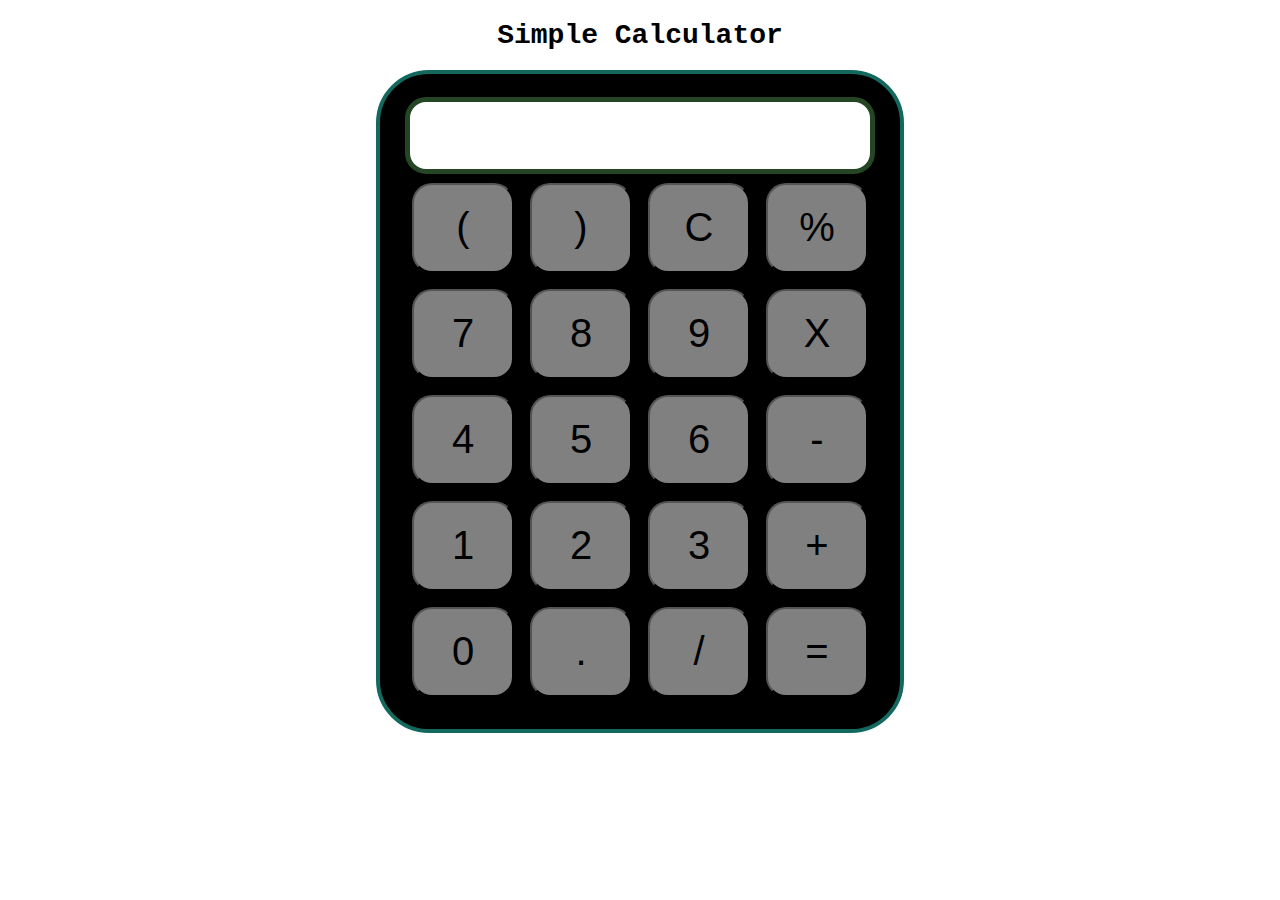
<file: Calculator/index.html>
<!DOCTYPE html>
<html lang="en">

<head>
    <meta charset="UTF-8">
    <meta name="viewport" content="width=device-width, initial-scale=1.0">
    <meta http-equiv="X-UA-Compatible" content="ie=edge">
    <link rel="stylesheet" href="style.css">
    <title>Calculator</title>
</head>

<body>
    <div class="container">
        <h1 style="color: black;">Simple Calculator</h1>

        <div class="calculator">
            <input type="text" name="screen" id="screen">
            <table>
                <tr>
                    <td><button>(</button></td>
                    <td><button>)</button></td>
                    <td><button>C</button></td>
                    <td><button>%</button></td>
                </tr>
                <tr>
                    <td><button>7</button></td>
                    <td><button>8</button></td>
                    <td><button>9</button></td>
                    <td><button>X</button></td>
                </tr>
                <tr>
                    <td><button>4</button></td>
                    <td><button>5</button></td>
                    <td><button>6</button></td>
                    <td><button>-</button></td>
                </tr>
                <tr>
                    <td><button>1</button></td>
                    <td><button>2</button></td>
                    <td><button>3</button></td>
                    <td><button>+</button></td>
                </tr>
                <tr>
                    <td><button>0</button></td>
                    <td><button>.</button></td>
                    <td><button>/</button></td>
                    <td><button>=</button></td>
                </tr>
            </table>
        </div>
    </div>

</body>
    <script src="main.js"></script>

</html>
</file>
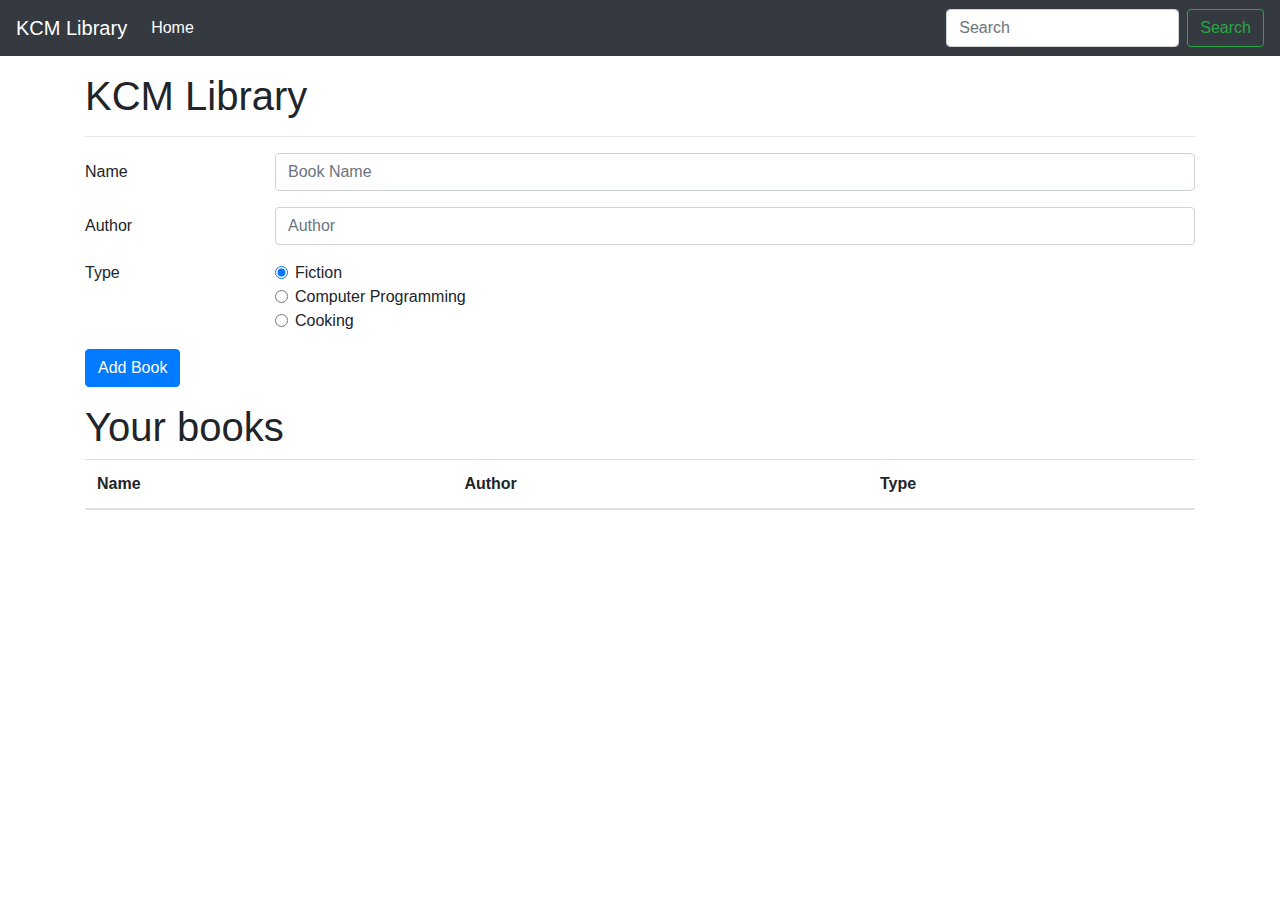
<file: Library Demo/index.html>
<!doctype html>
<html lang="en">

<head>
    <!-- Required meta tags -->
    <meta charset="utf-8">
    <meta name="viewport" content="width=device-width, initial-scale=1, shrink-to-fit=no">

    <!-- Bootstrap CSS -->
    <link rel="stylesheet" href="https://stackpath.bootstrapcdn.com/bootstrap/4.3.1/css/bootstrap.min.css" integrity="sha384-ggOyR0iXCbMQv3Xipma34MD+dH/1fQ784/j6cY/iJTQUOhcWr7x9JvoRxT2MZw1T" crossorigin="anonymous">

    <title>KCM Library</title>
</head>

<body>
    <nav class="navbar navbar-expand-lg navbar-dark bg-dark">
        <a class="navbar-brand" href="#">KCM Library</a>
        <button class="navbar-toggler" type="button" data-toggle="collapse" data-target="#navbarSupportedContent" aria-controls="navbarSupportedContent" aria-expanded="false" aria-label="Toggle navigation">
            <span class="navbar-toggler-icon"></span>
        </button>

        <div class="collapse navbar-collapse" id="navbarSupportedContent">
            <ul class="navbar-nav mr-auto">
                <li class="nav-item active">
                    <a class="nav-link" href="#">Home <span class="sr-only">(current)</span></a>
                </li>

            </ul>
            <form class="form-inline my-2 my-lg-0">
                <input class="form-control mr-sm-2" id="searchTxt" type="search" placeholder="Search" aria-label="Search">
                <button class="btn btn-outline-success my-2 my-sm-0" type="submit">Search</button>
            </form>
        </div>
    </nav>

    <div id="message"></div>


    <div class="container my-3">
        <h1>KCM Library</h1>
        <hr>
        <form id="libraryForm">
            <div class="form-group row">
                <label for="bookName" class="col-sm-2 col-form-label">Name</label>
                <div class="col-sm-10">
                    <input type="text" class="form-control" id="bookName" placeholder="Book Name">
                </div>
            </div>
            <div class="form-group row">
                <label for="Author" class="col-sm-2 col-form-label">Author</label>
                <div class="col-sm-10">
                    <input type="text" class="form-control" id="author" placeholder="Author">
                </div>
            </div>
            <fieldset class="form-group">
                <div class="row">
                    <legend class="col-form-label col-sm-2 pt-0">Type</legend>
                    <div class="col-sm-10">
                        <div class="form-check">
                            <input class="form-check-input" type="radio" name="type" id="fiction" value="fiction" checked>
                            <label class="form-check-label" for="fiction">
                                Fiction
                            </label>
                        </div>
                        <div class="form-check">
                            <input class="form-check-input" type="radio" name="type" id="programming" value="programming">
                            <label class="form-check-label" for="programming">
                                Computer Programming
                            </label>
                        </div>
                        <div class="form-check disabled">
                            <input class="form-check-input" type="radio" name="type" id="cooking" value="cooking">
                            <label class="form-check-label" for="cooking">
                                Cooking
                            </label>
                        </div>
                    </div>
                </div>
            </fieldset>

            <div class="form-group row">
                <div class="col-sm-10">
                    <button type="submit" class="btn btn-primary">Add Book</button>
                </div>
            </div>
        </form>

        <div id="table">
            <h1>Your books</h1>

            <table class="table table-striped">
                <thead>
                    <tr>
                        <th scope="col">Name</th>
                        <th scope="col">Author</th>
                        <th scope="col">Type</th>
                    </tr>
                </thead>
                <tbody id='tableBody'></tbody>
            </table>
        </div>
    </div>

    <!-- Optional JavaScript -->
    <!-- jQuery first, then Popper.js, then Bootstrap JS -->
    <!-- <script src="index.js"></script> -->
    <script src="index.js"></script>
    <script src="https://code.jquery.com/jquery-3.3.1.slim.min.js" integrity="sha384-q8i/X+965DzO0rT7abK41JStQIAqVgRVzpbzo5smXKp4YfRvH+8abtTE1Pi6jizo" crossorigin="anonymous"></script>
    <script src="https://cdnjs.cloudflare.com/ajax/libs/popper.js/1.14.7/umd/popper.min.js" integrity="sha384-UO2eT0CpHqdSJQ6hJty5KVphtPhzWj9WO1clHTMGa3JDZwrnQq4sF86dIHNDz0W1" crossorigin="anonymous"></script>
    <script src="https://stackpath.bootstrapcdn.com/bootstrap/4.3.1/js/bootstrap.min.js" integrity="sha384-JjSmVgyd0p3pXB1rRibZUAYoIIy6OrQ6VrjIEaFf/nJGzIxFDsf4x0xIM+B07jRM" crossorigin="anonymous"></script>
</body>

</html>
</file>
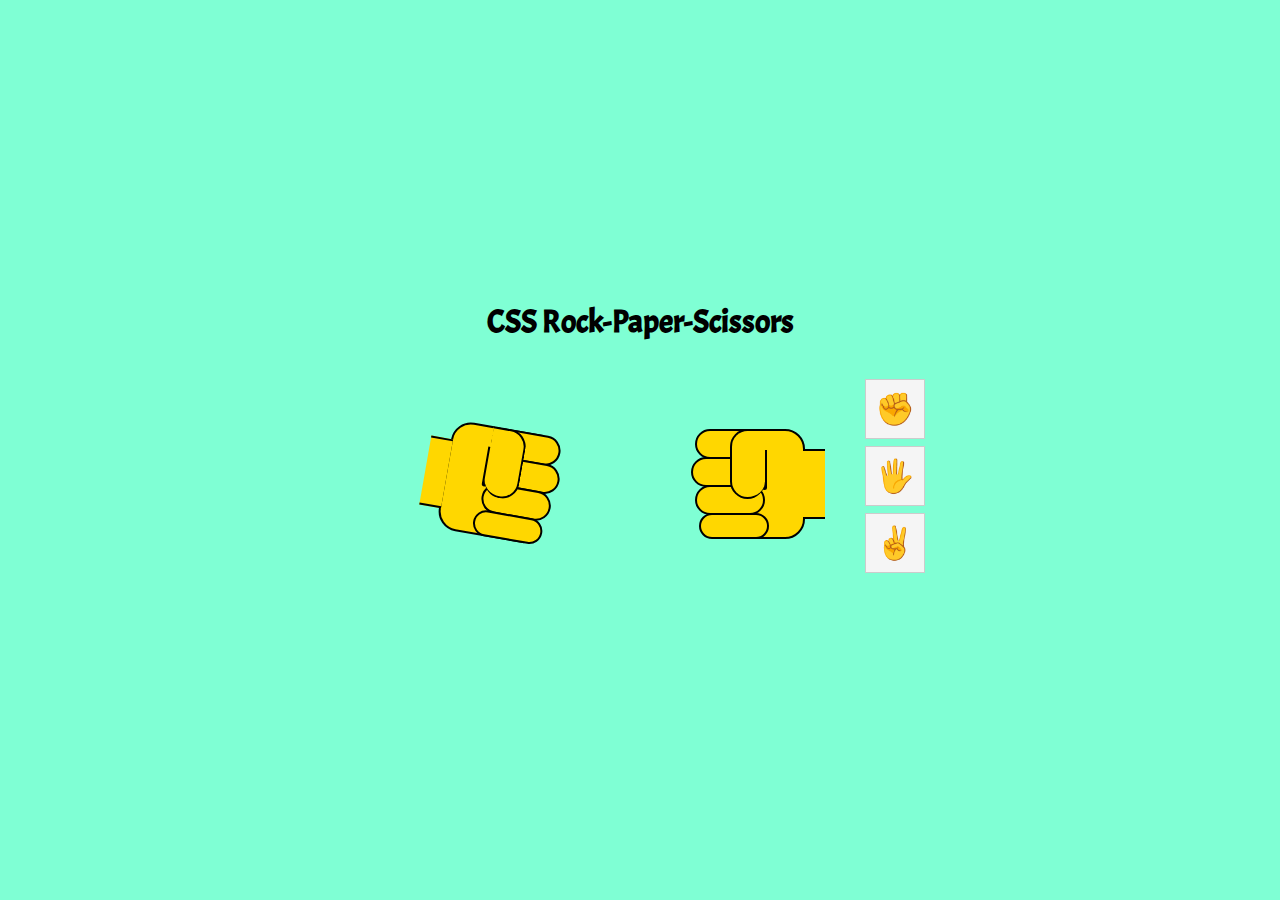
<file: rock-paper-scissors/index.html>
<html lang="en">

<head>
    <meta charset="UTF-8">
    <meta name="viewport" content="width=, initial-scale=1.0">
    <title>Rock-Paper-Scissors</title>
    <!--Now wil link html and css-->
    <link rel="stylesheet" href="style.css">
</head>

<form>

  <input type="radio" id="rock-rock" name="rock-paper-scissors">
  <input type="radio" id="rock-paper" name="rock-paper-scissors">
  <input type="radio" id="rock-scissors" name="rock-paper-scissors">
  <input type="radio" id="paper-rock" name="rock-paper-scissors">
  <input type="radio" id="paper-paper" name="rock-paper-scissors">
  <input type="radio" id="paper-scissors" name="rock-paper-scissors">
  <input type="radio" id="scissors-rock" name="rock-paper-scissors">
  <input type="radio" id="scissors-paper" name="rock-paper-scissors">
  <input type="radio" id="scissors-scissors" name="rock-paper-scissors">

  <div>
    <h1>CSS Rock-Paper-Scissors</h1>
    <div id="hands">
      <div class="hand" id="computer-hand">
        <div class="fist"></div>
        <div class="finger finger-1"></div>
        <div class="finger finger-2"></div>
        <div class="finger finger-3"></div>
        <div class="finger finger-4"></div>
        <div class="thumb"></div>
        <div class="arm"></div>
      </div>

      <div class="hand" id="user-hand">
        <div class="fist"></div>
        <div class="finger finger-1"></div>
        <div class="finger finger-2"></div>
        <div class="finger finger-3"></div>
        <div class="finger finger-4"></div>
        <div class="thumb"></div>
        <div class="arm"></div>
      </div>
      
      <div id="icons">
        <div>
          <label for="rock-rock">✊</label>
          <label for="paper-rock">✊</label>
          <label for="scissors-rock">✊</label>
        </div>
        <div>
          <label for="rock-paper">🖐️</label>
          <label for="paper-paper">🖐️</label>
          <label for="scissors-paper">🖐️</label>
        </div>
        <div>
          <label for="rock-scissors">✌</label>
          <label for="paper-scissors">✌</label>
          <label for="scissors-scissors">✌</label>
        </div>
      </div>
    </div>
  </div>

  <div id="message">
    <h2></h2>
    <input type="reset" value="Refresh Round" />
  </div>

</form>
</file>
<file: Calculator/style.css>
.container {
    text-align: center;
    margin-top: 20px;
    font-size: larger;
}

table {
    margin: auto;
}

input {
    border-radius: 21px;
    border: 5px solid #244624;
    font-size: 34px;
    height: 65px;
    width: 456px;
}

button {
    border-radius: 20px;
    font-size: 40px;
    background: gray;
    width: 102px;
    height: 90px;
    margin: 6px;
}

.calculator {
    border: 4px solid #13695d;
    background-color: black;
    padding: 23px;
    border-radius: 53px;
    display: inline-block;
}

h1 {
    font-size: 28px;
    font-family: 'Courier New', Courier, monospace;
}
</file>
<file: rock-paper-scissors/style.css>
@import url('https://fonts.googleapis.com/css?family=Acme&display=swap');
@keyframes changeOrder {
    from {
        z-index: 9;
    }
    to {
        z-index: 1;
    }
}

@keyframes handShake {
    0%,
    100% {
        transform: rotate(10deg);
    }
    50% {
        transform: rotate(-10deg);
    }
}

@keyframes handShake2 {
    0%,
    100% {
        transform: rotateY(180deg) rotate(10deg);
    }
    50% {
        transform: rotateY(180deg) rotate(-10deg);
    }
}

html,
body {
    margin: 0;
    padding: 0;
    border: 0;
    line-height: 1;
    font-family: Acme, Arial, sans-serif;
}

form {
    position: absolute;
    top: 0;
    right: 0;
    bottom: 0;
    left: 0;
    display: flex;
    align-items: center;
    justify-content: center;
    flex-direction: column;
}

h1 {
    text-align: center;
}

#hands {
    text-align: center;
}

input:checked~div .hand {
    animation: none !important;
}

.hand {
    margin: 20px;
    width: 200px;
    height: 200px;
    position: relative;
    transform: rotate(10deg);
    display: inline-block;
    animation: handShake 2s infinite;
}

.hand>div {
    position: absolute;
    box-sizing: border-box;
    border: 2px solid black;
    background: gold;
    transition: all 0.1s;
}

.fist {
    height: 110px;
    left: 40px;
    top: 50px;
    width: 90px;
    border-radius: 20px 0 0 20px;
}

.finger {
    width: 70px;
    height: 30px;
    border-radius: 20px;
    left: 80px;
    transform-origin: 0 50%;
}

.finger-1 {
    top: 50px;
    --dif: 0px;
}

.finger-2 {
    top: 78px;
    left: 84px;
    --dif: 4px;
}

.finger-3 {
    top: 106px;
    --dif: 0px;
}

.finger-4 {
    top: 134px;
    height: 26px;
    left: 76px;
    --dif: -8px;
}

div.thumb {
    width: 35px;
    height: 70px;
    border-radius: 0 20px 20px 20px;
    top: 50px;
    left: 80px;
    border-left: 0 solid;
    box-shadow: -17px 6px 0 -15px black;
}

div.arm {
    width: 22px;
    height: 70px;
    left: 20px;
    top: 70px;
    border: 0;
    border-top: 2px solid black;
    border-bottom: 2px solid black;
}

#user-hand {
    transform: rotateY(180deg);
    animation: handShake2 2s infinite;
    position: relative;
}

input[type="radio"] {
    position: absolute;
    top: -1000in;
    left: -1000in;
}

input[id$="scissors"]:checked~div #user-hand .finger-1,
input[id^="scissors"]:checked~div #computer-hand .finger-1 {
    width: 130px;
    transform: rotate(-5deg);
}

input[id$="scissors"]:checked~div #user-hand .finger-2,
input[id^="scissors"]:checked~div #computer-hand .finger-2 {
    width: 130px;
    transform: rotate(5deg);
}

input[id$="paper"]:checked~div #user-hand .finger-1,
input[id$="paper"]:checked~div #user-hand .finger-2,
input[id$="paper"]:checked~div #user-hand .finger-3,
input[id$="paper"]:checked~div #user-hand .finger-4,
input[id^="paper"]:checked~div #computer-hand .finger-1,
input[id^="paper"]:checked~div #computer-hand .finger-2,
input[id^="paper"]:checked~div #computer-hand .finger-3,
input[id^="paper"]:checked~div #computer-hand .finger-4 {
    left: 124px;
    left: calc(124px + var(--dif));
    width: 80px;
    border-left: 0;
    border-radius: 0 20px 20px 0;
}

#rock-rock:checked~div h2::before,
#paper-paper:checked~div h2::before,
#scissors-scissors:checked~div h2::before {
    content: "You Tied!"
}

#rock-paper:checked~div h2::before,
#paper-scissors:checked~div h2::before,
#scissors-rock:checked~div h2::before {
    content: "You Win!"
}

#rock-scissors:checked~div h2::before,
#paper-rock:checked~div h2::before,
#scissors-paper:checked~div h2::before {
    content: "Computer Wins!"
}

#message {
    text-align: center;
    display: none;
}

input:checked~#message {
    display: block;
}

#hands {
    display: flex;
    align-items: center;
    justify-content: center;
}

#icons {
    width: 30px;
    height: 200px;
    display: inline-flex;
    flex-direction: column;
}

#icons>div {
    flex: 1;
    align-items: center;
    justify-content: center;
    width: 60px;
    height: 60px;
    overflow: hidden;
    position: relative;
}

label:active {
    position: static;
    margin-left: 60px;
}

label:active::before {
    content: "";
    position: absolute;
    top: 0;
    left: 0;
    width: 60px;
    z-index: 10;
    height: 60px;
}

label {
    animation: changeOrder 0.45s infinite linear;
    background: #f5f5f5;
    border: 1px solid #ccc;
    box-sizing: border-box;
    cursor: pointer;
    display: block;
    height: 60px;
    width: 60px;
    line-height: 60px;
    font-size: 2rem;
    position: absolute;
    top: 0;
    left: 0;
    user-select: none;
}

label:nth-of-type(1) {
    animation-delay: -0.00s;
}

label:nth-of-type(2) {
    animation-delay: -0.15s;
}

label:nth-of-type(3) {
    animation-delay: -0.30s;
}

body {
    background-color: aquamarine;
}
</file>
